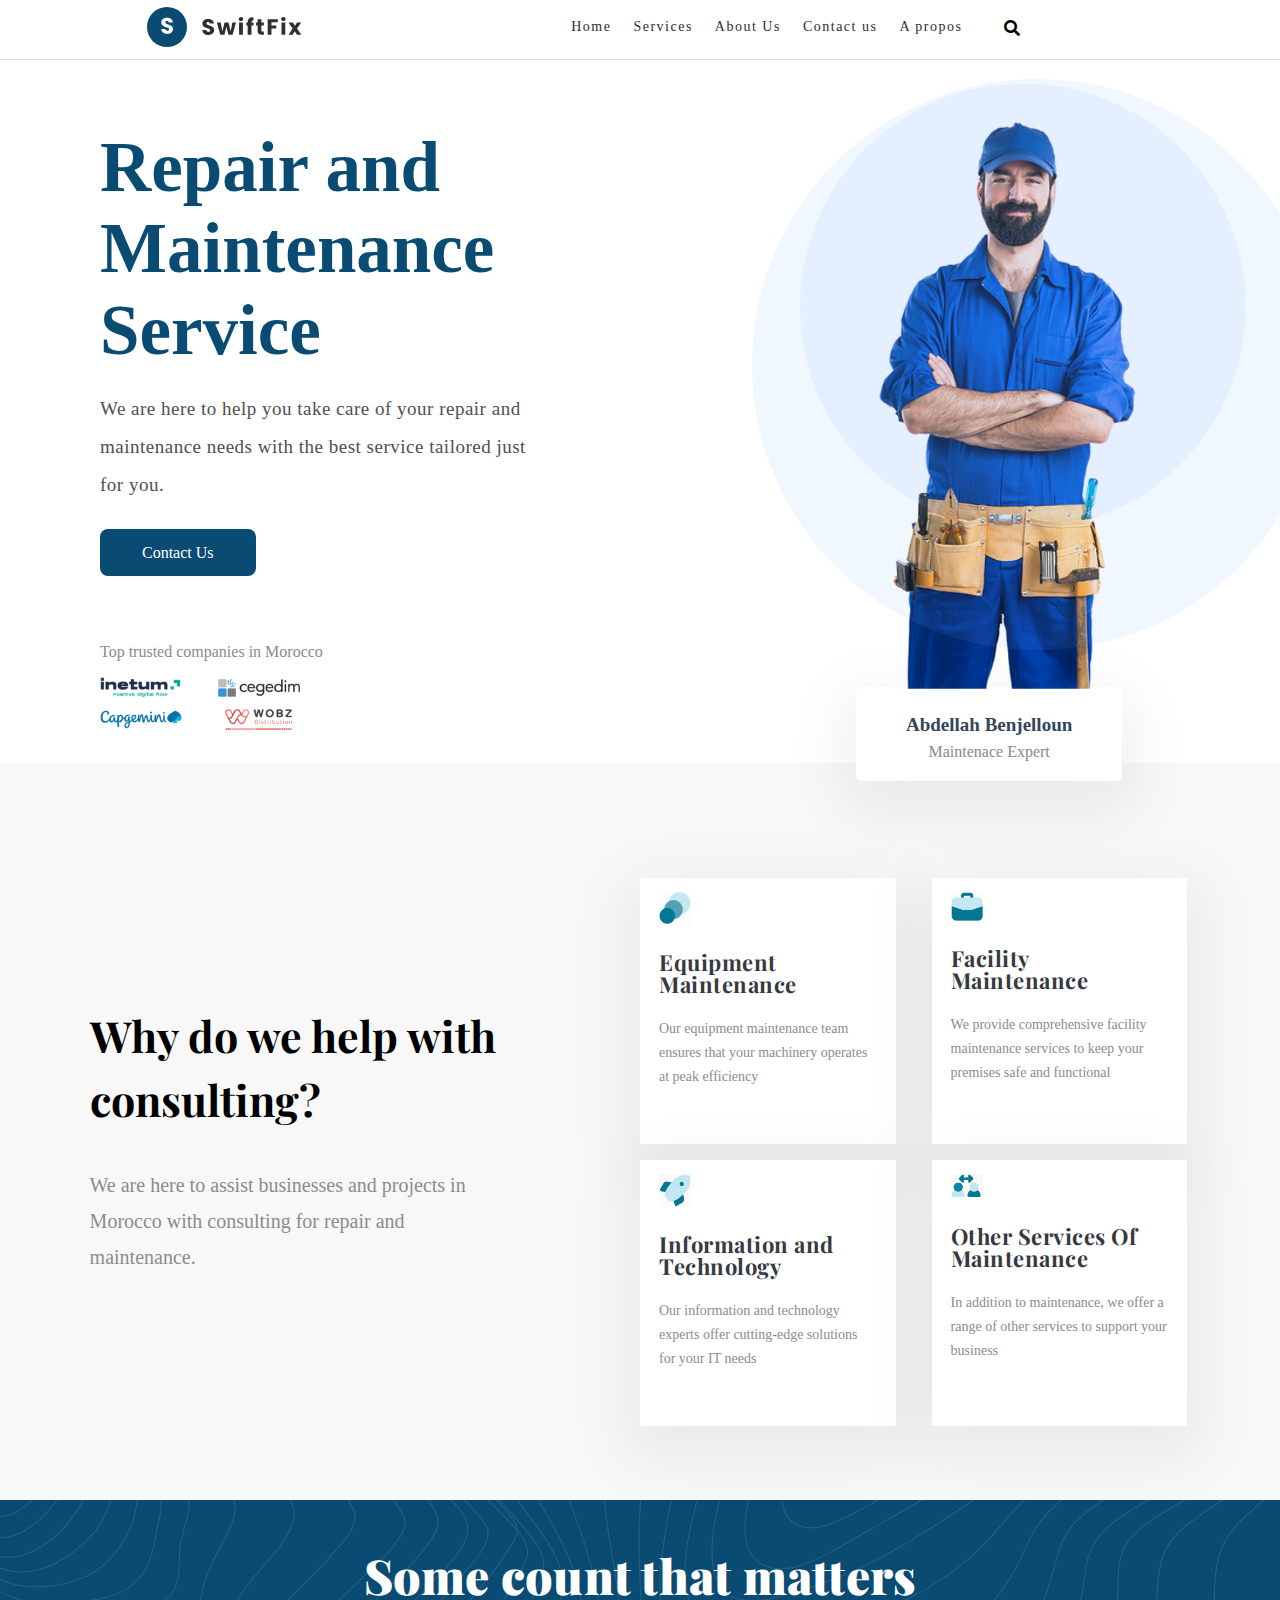
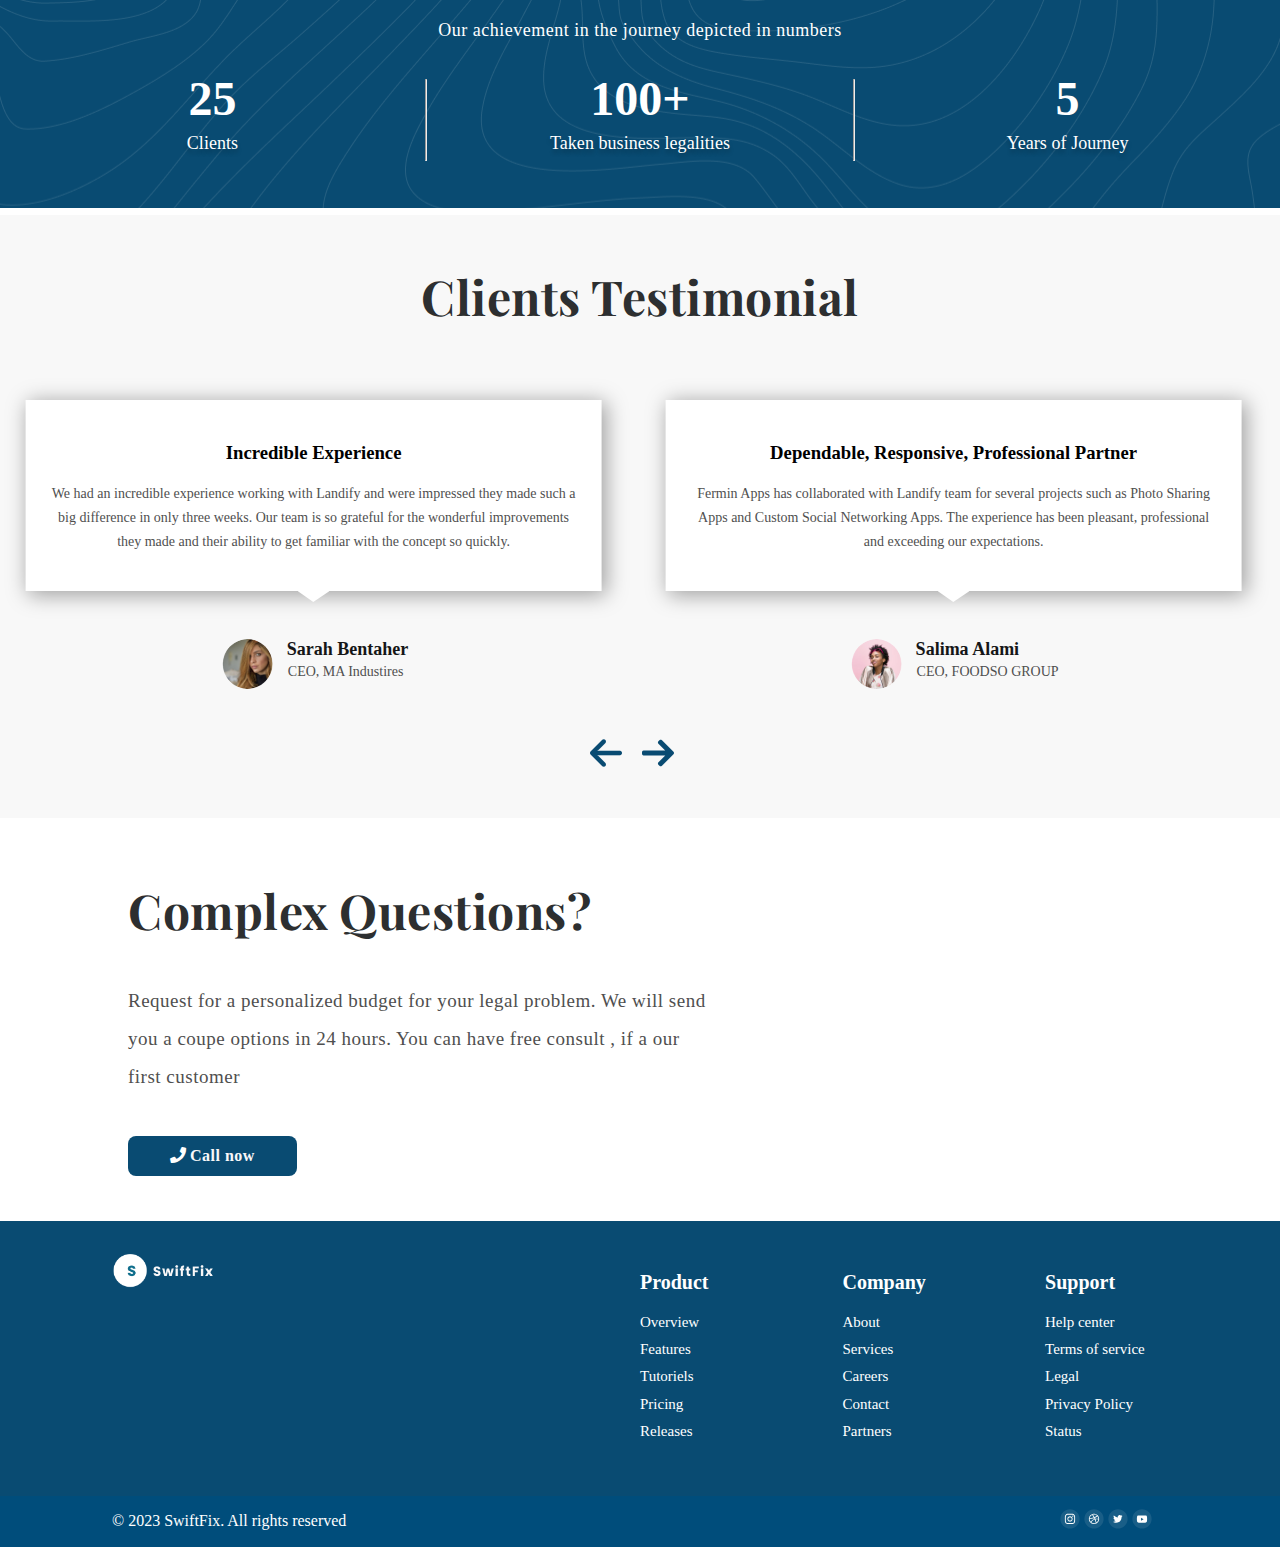
<file: index.html>
<!DOCTYPE html>
<html lang="en">
<head>
    <meta charset="UTF-8">
    <meta name="viewport" content="width=device-width, initial-scale=1.0">
    <link rel="stylesheet" href="css/style.css">
    <link rel="stylesheet" href="css/normalize.css">
    <link rel="stylesheet" href="https://cdnjs.cloudflare.com/ajax/libs/font-awesome/5.15.3/css/all.min.css">
    <title>SwiftFix</title>
</head>

<body >

    <header>
        <div>
            <img class="img_logo" src="images/logo.svg" alt="Swiftfix" >
        </div>
        <div class="button_navbar">
            <a href="#" id="click_navbar">
                <img src="images/nav.png" alt="button Nav" style="width: 2rem;">
            </a>
        </div>
        <nav>
            <ul class="nav-items">
                <li class="nav-item"><a class="link-item" href="index.html" >Home</a></li>
                <li class="nav-item" id="menu_services">
                    <a class="link-item" href="services.html" >Services</a>
                   <div id="container_sous_menu">
                    <a href="services.html" class="sous_menu">Maintance</a>
                    <a href="services.html" class="sous_menu">Equipment</a>
                    <a href="services.html" class="sous_menu">Service</a>
                   </div> 
                </li>
                <li class="nav-item"><a class="link-item" href="about.html" >About Us</a></li>
                <li class="nav-item"><a class="link-item" href="contact.html" >Contact us</a></li>
                <li class="nav-item"><a class="link-item" href="a_propos.html" >A propos</a></li>
            </ul>
            <div>
                <i class="fa fa-search" aria-hidden="true"></i>
                <input type="text" id="text_search" placeholder="Search">
            </div>
        </nav>
    </header>

    <section class="section_banner">
        <div class="col">
            <div class="contenu_banner_col">
                <h1 class="titre_banner">Repair and Maintenance Service</h1>
                <p class="p_banner">We are here to help you take care of your repair and maintenance needs with the best service tailored just for you.</p>
                <a class="btn_banner" href="#">Contact Us</a>
                <p class="text_banner">Top trusted companies in Morocco</p>
                <div>
                    <img src="images/logo1.png" class="images_banner" alt="inetum">
                    <img src="images/logo2.png" class="images_banner" alt="cegedim">
                    <img src="images/logo3.png" class="images_banner" alt="capgenini">
                    <img src="images/logo4.png" class="images_banner" alt="wobz">
                </div>
            </div>
        </div>
        <div class="col col_banner" style="text-align: right;position: relative;">
            <div class="info_banner">
                <strong class="name_banner">Abdellah Benjelloun</strong>
                <span>Maintenace Expert</span>
            </div>
            <img src="images/agent_repaire.png" class="img_banner" alt="Image Banner"> 
            <img src="images/banner.png" class="img_back_banner" alt="background Image Banner">
        </div>
    </section>

    <!-- Help -->
    <section class="section_complex_question">
        <div class="col">
            <div class="first_col">
                <h2 class="info_help">Why do we help with consulting?</h2>
                <p class="info_help_p">We are here to assist businesses and projects in Morocco with consulting for repair and maintenance.</p>
            </div>
        </div>
        <div class="col">
            <div class="col col_help">
                <img src="images/help1.png" class="icon_complex" alt="Equipment Maintenance">
                <h3 class="titre_help">Equipment Maintenance</h3>
                <p class="p_help">Our equipment maintenance team ensures that your machinery operates at peak efficiency</p>
            </div>

            <div class="col col_help">
                <img src="images/help2.png" class="icon_complex" alt="Facility Maintenance">
                <h3 class="titre_help">Facility Maintenance</h3>
                <p class="p_help">We provide comprehensive facility maintenance services to keep your premises safe and functional</p>
            </div>

            <div class="col col_help">
                <img src="images/help3.png" class="icon_complex" alt="Information and Technology">
                <h3 class="titre_help">Information and Technology</h3>
                <p class="p_help">Our information and technology experts offer cutting-edge solutions for your IT needs</p>
            </div>

            <div class="col col_help">
                <img src="images/help4.png" class="icon_complex" alt="Other Services Of Maintenance">
                <h3 class="titre_help">Other Services Of Maintenance</h3>
                <p class="p_help">In addition to maintenance, we offer a range of other services to support your business</p>
            </div>
        </div>
    </section>

    <!-- count -->
    <section class="section_count">
        <div class="countainer_count">
            <h2 class="h1_count">Some count that matters</h2>
            <p class="p_count">Our achievement in the journey depicted in numbers</p>
            <div class="row">
                <div class="col-3">
                    <h2 class="count_num">25</h2>
                    <span class="count_text">Clients</span>
                </div>
                <hr>
                <div class="col-3">
                    <h2 class="count_num">100+</h2>
                    <span class="count_text">Taken business legalities</span>
                </div>
                <hr>
                <div class="col-3">
                    <h2 class="count_num">5</h2>
                    <span class="count_text">Years of Journey</span>
                </div>
            </div>
        </div>
    </section>

    <!-- testimonial -->
    <section class="section_testimonial">
        <h2 class="titre_testimonial">Clients Testimonial</h2>
        <div class="container_testimonial" style="display: block;">
            <div class="reviews-slider">
                <div class="reviews">
                    <!-- review 1 -->
                    <div class="col-2">
                        <div class="contenu_reviews">
                            <h3>Incredible Experience</h3>
                            <p class="review_p">We had an incredible experience working with Landify and were impressed they made such a big difference in only three weeks. Our team is so grateful for the wonderful improvements they made and their ability to get familiar with the concept so quickly.</p>
                        </div>
                        <div class="review_design"></div>
                        <div class="div_review">
                            <img src="images/Photo.png" class="img_review" alt="user">
                            <div>
                                <h3 class="nom_review">Sarah Bentaher</h3>
                                <p class="p_review">CEO, MA Industires </p>
                            </div>
                        </div>
                    </div>
                    <!-- review 2 -->
                    <div class="col-2">
                        <div class="contenu_reviews">
                            <h3>Dependable, Responsive, Professional Partner</h3>
                            <p class="review_p">Fermin Apps has collaborated with Landify team for several projects such as Photo Sharing Apps and Custom Social Networking Apps. The experience has been pleasant, professional and exceeding our expectations. </p>
                        </div>
                        <div class="review_design"></div>
                        <div class="div_review">
                            <img src="images/photo2.png" class="img_review" alt="user">
                            <div>
                                <h3 class="nom_review">Salima Alami</h3>
                                <p class="p_review">CEO, FOODSO GROUP </p>
                            </div>
                        </div>
                    </div>
                    <!-- review 3 -->
                    <div class="col-2">
                        <div class="contenu_reviews">
                            <h3>Dependable, Responsive, Professional Partner</h3>
                            <p class="review_p">Fermin Apps has collaborated with Landify team for several projects such as Photo Sharing Apps and Custom Social Networking Apps. The experience has been pleasant, professional and exceeding our expectations. </p>
                        </div>
                        <div class="review_design"></div>
                        <div class="div_review">
                            <img src="images/photo2.png" class="img_review" alt="user">
                            <div>
                                <h3 class="nom_review">Salima Alami</h3>
                                <p class="p_review">CEO, FOODSO GROUP </p>
                            </div>
                        </div>
                    </div>
                    <!-- review 4 -->
                    <div class="col-2">
                        <div class="contenu_reviews">
                            <h3>Dependable, Responsive, Professional Partner</h3>
                            <p class="review_p">Fermin Apps has collaborated with Landify team for several projects such as Photo Sharing Apps and Custom Social Networking Apps. The experience has been pleasant, professional and exceeding our expectations. </p>
                        </div>
                        <div class="review_design"></div>
                        <div class="div_review">
                            <img src="images/photo2.png" class="img_review" alt="user">
                            <div>
                                <h3 class="nom_review">Salima Alami</h3>
                                <p class="p_review">CEO, FOODSO GROUP </p>
                            </div>
                        </div>
                    </div>
                    <!-- review 5 -->
                    <div class="col-2">
                        <div class="contenu_reviews">
                            <h3>Dependable, Responsive, Professional Partner</h3>
                            <p class="review_p">Fermin Apps has collaborated with Landify team for several projects such as Photo Sharing Apps and Custom Social Networking Apps. The experience has been pleasant, professional and exceeding our expectations. </p>
                        </div>
                        <div class="review_design"></div>
                        <div class="div_review">
                            <img src="images/photo2.png" class="img_review" alt="user">
                            <div>
                                <h3 class="nom_review">Salima Alami</h3>
                                <p class="p_review">CEO, FOODSO GROUP </p>
                            </div>
                        </div>
                    </div>
                    <!-- review 6 -->
                    <div class="col-2">
                        <div class="contenu_reviews">
                            <h3>Dependable, Responsive, Professional Partner</h3>
                            <p class="review_p">Fermin Apps has collaborated with Landify team for several projects such as Photo Sharing Apps and Custom Social Networking Apps. The experience has been pleasant, professional and exceeding our expectations. </p>
                        </div>
                        <div class="review_design"></div>
                        <div class="div_review">
                            <img src="images/photo2.png" class="img_review" alt="user">
                            <div>
                                <h3 class="nom_review">Salima Alami</h3>
                                <p class="p_review">CEO, FOODSO GROUP </p>
                            </div>
                        </div>
                    </div>
                </div>
            </div>
            <div class="slider-controls">
                <span id="prev"><img class="arrows_carousel" src="images/left.png" alt="arrow_prev"></span>
                <span id="next"><img class="arrows_carousel" src="images/right.png" alt="arrow_next"></span>
            </div>
        </div>
    </section>

    <!-- Complex -->
    <div class="section_complex">
        <div class="container_complex">
            <h2 class="titre_testimonial">Complex Questions?</h2>
            <p class="p_banner" >Request for a personalized budget for your legal problem. We will send you a coupe options in 24 hours. You can have free consult , if a our first customer</p>
            <div class="div_button" style="width: 100%;">
                <button class="btn_call">
                    <i class="fa fa-phone" ></i>
                    <span class="btn_text_call">Call now</span>
                </button>
            </div>
            
        </div>
    </div>

    <!-- footer -->
    <footer>
        <div class="div_footer">
            <div class="col">
                <img src="images/capture.PNG" class="logo_footer" alt="Logo">
            </div>
            <div class="col">
                <div class="col-3">
                    <h3 class="titre_footer">Product</h3>
                    <ul class="list_menu_footer">
                        <li class="nav-item"><a href="#" class="lien_footer">Overview</a></li>
                        <li class="nav-item"><a href="#" class="lien_footer">Features</a></li>
                        <li class="nav-item"><a href="#" class="lien_footer">Tutoriels</a></li>
                        <li class="nav-item"><a href="#" class="lien_footer">Pricing</a></li>
                        <li class="nav-item"><a href="#" class="lien_footer">Releases</a></li>
                    </ul>
                </div>
                <div class="col-3">
                    <h3 class="titre_footer">Company</h3>
                    <ul class="list_menu_footer">
                        <li class="nav-item"><a href="#" class="lien_footer">About</a></li>
                        <li class="nav-item"><a href="#" class="lien_footer">Services</a></li>
                        <li class="nav-item"><a href="#" class="lien_footer">Careers</a></li>
                        <li class="nav-item"><a href="#" class="lien_footer">Contact</a></li>
                        <li class="nav-item"><a href="#" class="lien_footer">Partners</a></li>
                    </ul>
                </div>
                <div class="col-3">
                    <h3 class="titre_footer">Support</h3>
                    <ul class="list_menu_footer">
                        <li class="nav-item"><a href="#" class="lien_footer">Help center</a></li>
                        <li class="nav-item"><a href="#" class="lien_footer">Terms of service</a></li>
                        <li class="nav-item"><a href="#" class="lien_footer">Legal</a></li>
                        <li class="nav-item"><a href="#" class="lien_footer">Privacy Policy</a></li>
                        <li class="nav-item"><a href="#" class="lien_footer">Status</a></li>
                    </ul>
                </div>
            </div>
        </div>
        <div class="div_bottom_footer">
            <div class="col">
                <p>© 2023 SwiftFix. All rights reserved</p>
            </div>
            <div class="col">
                <div class="list_icons_footer">
                    <img src="images/insta.svg" class="icon_footer" alt="Instagram">
                    <img src="images/global.svg" class="icon_footer" alt="Web">
                    <img src="images/twiter.svg" class="icon_footer" alt="Twitter">
                    <img src="images/youtube.svg" class="icon_footer" alt="Youtube">
                </div>
            </div>
        </div>
    </footer>
    
    <script src="js/swiftfix.js"></script>
    <script src="js/index.js"></script>
</body>
</html>
</file>
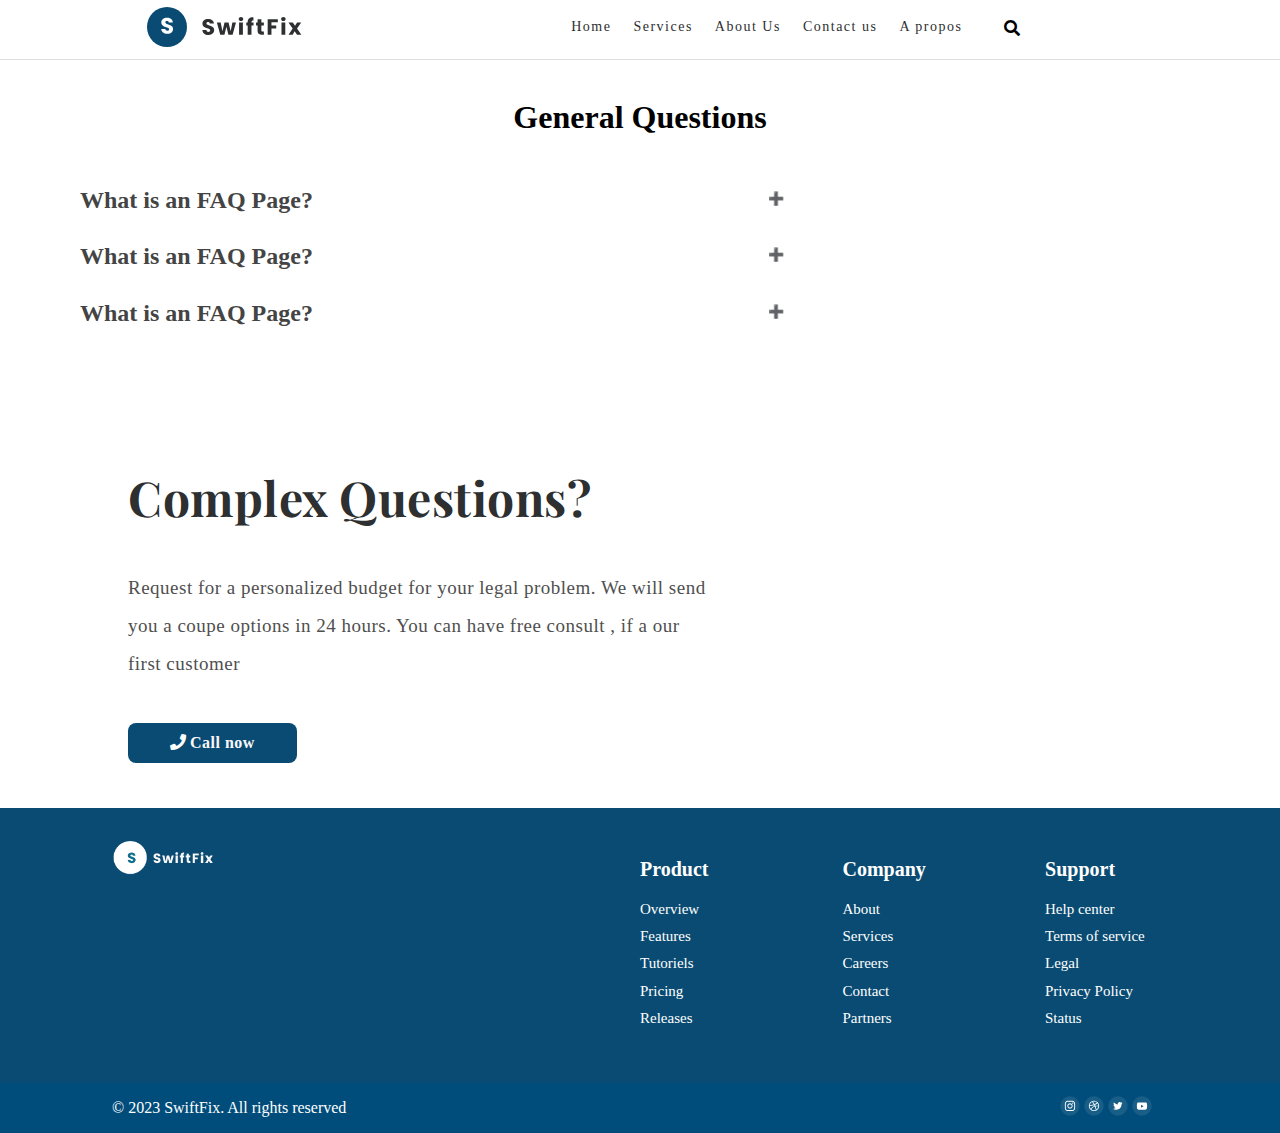
<file: a_propos.html>
<!DOCTYPE html>
<html lang="en">
<head>
    <meta charset="UTF-8">
    <meta name="viewport" content="width=device-width, initial-scale=1.0">
    <link rel="stylesheet" href="css/style.css">
    <link rel="stylesheet" href="css/normalize.css">
    <link rel="stylesheet" href="https://cdnjs.cloudflare.com/ajax/libs/font-awesome/5.15.3/css/all.min.css">
    <title>SwiftFix a propos</title>
</head>
<body>

    <header>
        <div>
            <img class="img_logo" src="images/logo.svg" alt="Swiftfix" >
        </div>
        <div class="button_navbar">
            <a href="#" id="click_navbar">
                <img src="images/nav.png" alt="button Nav" style="width: 2rem;">
            </a>
        </div>
        <nav>
            <ul class="nav-items">
                <li class="nav-item"><a class="link-item" href="index.html" >Home</a></li>
                <li class="nav-item" id="menu_services">
                    <a class="link-item" href="services.html" >Services</a>
                   <div id="container_sous_menu">
                    <a href="services.html" class="sous_menu">Maintance</a>
                    <a href="services.html" class="sous_menu">Equipment</a>
                    <a href="services.html" class="sous_menu">Service</a>
                   </div> 
                </li>
                <li class="nav-item"><a class="link-item" href="about.html" >About Us</a></li>
                <li class="nav-item"><a class="link-item" href="contact.html" >Contact us</a></li>
                <li class="nav-item"><a class="link-item" href="a_propos.html" >A propos</a></li>
            </ul>
            <div>
                <i class="fa fa-search" aria-hidden="true"></i>
                <input type="text" id="text_search" placeholder="Search">
            </div>
        </nav>
    </header>

    <section class="section_faq">
        <h1>General Questions</h1>
        <section class="faq-container">
            <div class="faq-one">
                <!-- faq question -->
                <h2 class="faq-page">What is an FAQ Page?</h2>
                <!-- faq answer -->
                <div class="faq-body">
                    <p>Lorem ipsum dolor, sit amet consectetur adipisicing elit. Velit saepe sequi, illum facere
                        necessitatibus cum aliquam id illo omnis maxime, totam soluta voluptate amet ut sit ipsum
                        aperiam.Perspiciatis, porro!
                    </p>
                </div>
            </div>
        </section>
        <section class="faq-container">
            <div class="faq-one">
                <!-- faq question -->
                <h2 class="faq-page">What is an FAQ Page?</h2>
                <!-- faq answer -->
                <div class="faq-body">
                    <p>Lorem ipsum dolor, sit amet consectetur adipisicing elit. Velit saepe sequi, illum facere
                        necessitatibus cum aliquam id illo omnis maxime, totam soluta voluptate amet ut sit ipsum
                        aperiam.Perspiciatis, porro!
                    </p>
                </div>
            </div>
        </section>
        <section class="faq-container">
            <div class="faq-one">
                <!-- faq question -->
                <h2 class="faq-page">What is an FAQ Page?</h2>
                <!-- faq answer -->
                <div class="faq-body">
                    <p>Lorem ipsum dolor, sit amet consectetur adipisicing elit. Velit saepe sequi, illum facere
                        necessitatibus cum aliquam id illo omnis maxime, totam soluta voluptate amet ut sit ipsum
                        aperiam.Perspiciatis, porro!
                    </p>
                </div>
            </div>
        </section>
    </section>

    <!-- Complex -->
    <div class="section_complex">
        <div class="container_complex">
            <h2 class="titre_testimonial">Complex Questions?</h2>
            <p class="p_banner" >Request for a personalized budget for your legal problem. We will send you a coupe options in 24 hours. You can have free consult , if a our first customer</p>
            <div class="div_button" style="width: 100%;">
                <button class="btn_call">
                    <i class="fa fa-phone" ></i>
                    <span class="btn_text_call">Call now</span>
                </button>
            </div>
            
        </div>
    </div>

    <footer>
        <div class="div_footer">
            <div class="col">
                <img src="images/capture.PNG" class="logo_footer" alt="Logo">
            </div>
            <div class="col">
                <div class="col-3">
                    <h3 class="titre_footer">Product</h3>
                    <ul class="list_menu_footer">
                        <li class="nav-item"><a href="#" class="lien_footer">Overview</a></li>
                        <li class="nav-item"><a href="#" class="lien_footer">Features</a></li>
                        <li class="nav-item"><a href="#" class="lien_footer">Tutoriels</a></li>
                        <li class="nav-item"><a href="#" class="lien_footer">Pricing</a></li>
                        <li class="nav-item"><a href="#" class="lien_footer">Releases</a></li>
                    </ul>
                </div>
                <div class="col-3">
                    <h3 class="titre_footer">Company</h3>
                    <ul class="list_menu_footer">
                        <li class="nav-item"><a href="#" class="lien_footer">About</a></li>
                        <li class="nav-item"><a href="#" class="lien_footer">Services</a></li>
                        <li class="nav-item"><a href="#" class="lien_footer">Careers</a></li>
                        <li class="nav-item"><a href="#" class="lien_footer">Contact</a></li>
                        <li class="nav-item"><a href="#" class="lien_footer">Partners</a></li>
                    </ul>
                </div>
                <div class="col-3">
                    <h3 class="titre_footer">Support</h3>
                    <ul class="list_menu_footer">
                        <li class="nav-item"><a href="#" class="lien_footer">Help center</a></li>
                        <li class="nav-item"><a href="#" class="lien_footer">Terms of service</a></li>
                        <li class="nav-item"><a href="#" class="lien_footer">Legal</a></li>
                        <li class="nav-item"><a href="#" class="lien_footer">Privacy Policy</a></li>
                        <li class="nav-item"><a href="#" class="lien_footer">Status</a></li>
                    </ul>
                </div>
            </div>
        </div>
        <div class="div_bottom_footer">
            <div class="col">
                <p>© 2023 SwiftFix. All rights reserved</p>
            </div>
            <div class="col">
                <div class="list_icons_footer">
                    <img src="images/insta.svg" class="icon_footer" alt="Instagram">
                    <img src="images/global.svg" class="icon_footer" alt="Web">
                    <img src="images/twiter.svg" class="icon_footer" alt="Twitter">
                    <img src="images/youtube.svg" class="icon_footer" alt="Youtube">
                </div>
            </div>
        </div>
    </footer>

    <script src="js/swiftfix.js"></script>
    <script src="js/propos.js"></script>
</body>
</html>
</file>
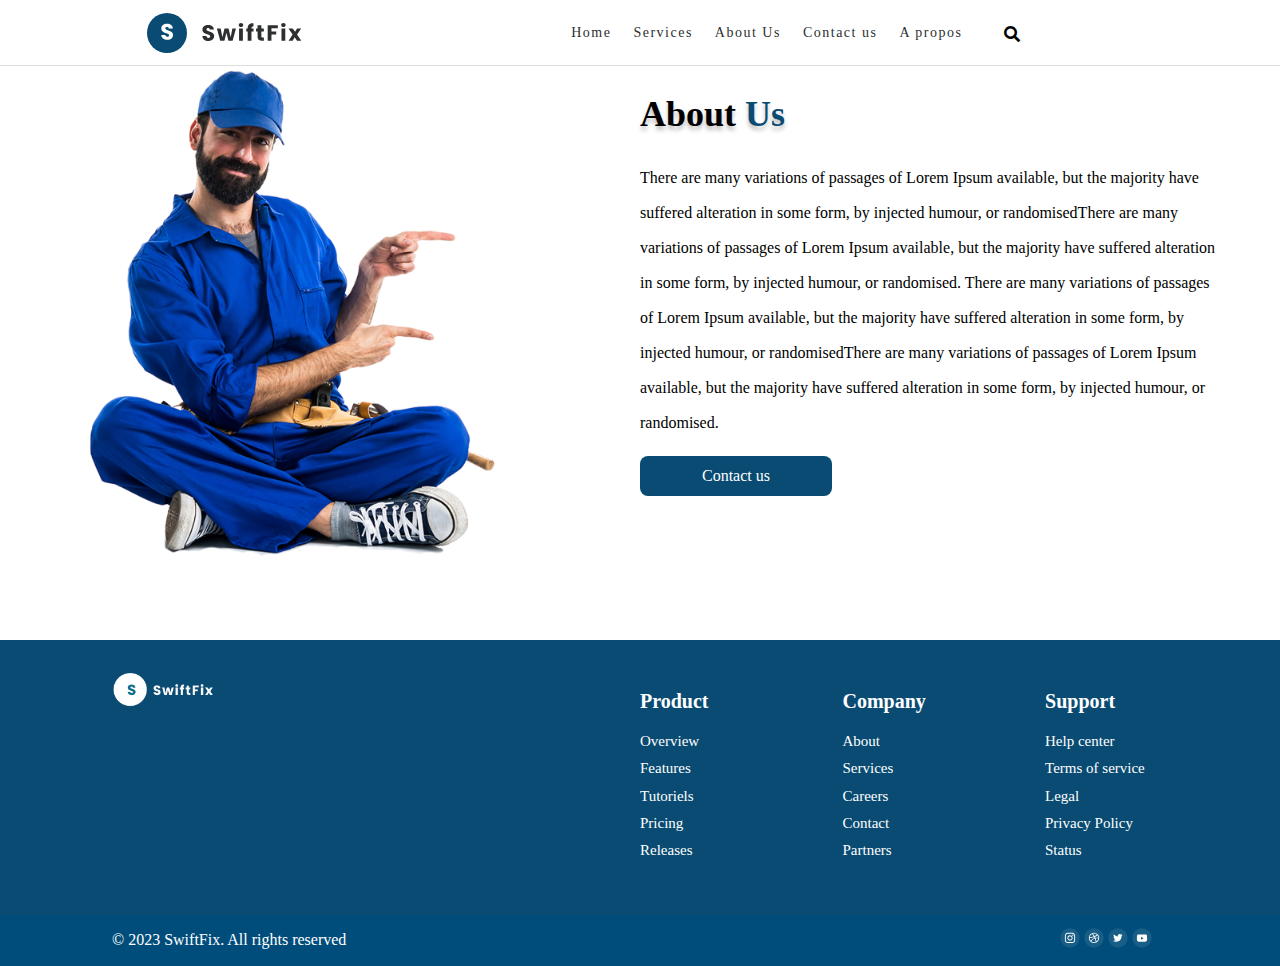
<file: about.html>
<!DOCTYPE html>
<html lang="en">
<head>
    <meta charset="UTF-8">
    <meta name="viewport" content="width=device-width, initial-scale=1.0">
    <link rel="stylesheet" href="css/style.css">
    <link rel="stylesheet" href="css/normalize.css">
    <link rel="stylesheet" href="https://cdnjs.cloudflare.com/ajax/libs/font-awesome/5.15.3/css/all.min.css">
    <title>SwiftFix About</title>
</head>
<body>
    <header>
        <div>
            <img class="img_logo" src="images/logo.svg" alt="Swiftfix" >
        </div>
        <div class="button_navbar">
            <a href="#" id="click_navbar">
                <img src="images/nav.png" alt="button Nav" style="width: 2rem;">
            </a>
        </div>
        <nav>
            <ul class="nav-items">
                <li class="nav-item"><a class="link-item" href="index.html" >Home</a></li>
                <li class="nav-item" id="menu_services">
                    <a class="link-item" href="services.html" >Services</a>
                   <div id="container_sous_menu">
                    <a href="services.html" class="sous_menu">Maintance</a>
                    <a href="services.html" class="sous_menu">Equipment</a>
                    <a href="services.html" class="sous_menu">Service</a>
                   </div> 
                </li>
                <li class="nav-item"><a class="link-item" href="about.html" >About Us</a></li>
                <li class="nav-item"><a class="link-item" href="contact.html" >Contact us</a></li>
                <li class="nav-item"><a class="link-item" href="a_propos.html" >A propos</a></li>
            </ul>
            <div>
                <i class="fa fa-search" onclick="search_input()" aria-hidden="true"></i>
                <input type="text" id="text_search" placeholder="Search">
            </div>
        </nav>
    </header>

    <section class="section_aboutus">
        <div class="col">
            <img src="images/man.png" class="img_aboutus" alt="About us">
        </div>
        <div class="col">
            <h1 class="titre_aboutus">About <span>Us</span></h1>
            <p class="p_aboutus">There are many variations of passages of Lorem Ipsum available, but the majority have suffered alteration in some form, by injected humour, or randomisedThere are many variations of passages of Lorem Ipsum available, but the majority have suffered alteration in some form, by injected humour, or randomised. There are many variations of passages of Lorem Ipsum available, but the majority have suffered alteration in some form, by injected humour, or randomisedThere are many variations of passages of Lorem Ipsum available, but the majority have suffered alteration in some form, by injected humour, or randomised.</p>
            <button class="btn_about">Contact us</button>
        </div>
    </section>

    <footer>
        <div class="div_footer">
            <div class="col">
                <img src="images/capture.PNG" class="logo_footer" alt="Logo">
            </div>
            <div class="col">
                <div class="col-3">
                    <h3 class="titre_footer">Product</h3>
                    <ul class="list_menu_footer">
                        <li class="nav-item"><a href="#" class="lien_footer">Overview</a></li>
                        <li class="nav-item"><a href="#" class="lien_footer">Features</a></li>
                        <li class="nav-item"><a href="#" class="lien_footer">Tutoriels</a></li>
                        <li class="nav-item"><a href="#" class="lien_footer">Pricing</a></li>
                        <li class="nav-item"><a href="#" class="lien_footer">Releases</a></li>
                    </ul>
                </div>
                <div class="col-3">
                    <h3 class="titre_footer">Company</h3>
                    <ul class="list_menu_footer">
                        <li class="nav-item"><a href="#" class="lien_footer">About</a></li>
                        <li class="nav-item"><a href="#" class="lien_footer">Services</a></li>
                        <li class="nav-item"><a href="#" class="lien_footer">Careers</a></li>
                        <li class="nav-item"><a href="#" class="lien_footer">Contact</a></li>
                        <li class="nav-item"><a href="#" class="lien_footer">Partners</a></li>
                    </ul>
                </div>
                <div class="col-3">
                    <h3 class="titre_footer">Support</h3>
                    <ul class="list_menu_footer">
                        <li class="nav-item"><a href="#" class="lien_footer">Help center</a></li>
                        <li class="nav-item"><a href="#" class="lien_footer">Terms of service</a></li>
                        <li class="nav-item"><a href="#" class="lien_footer">Legal</a></li>
                        <li class="nav-item"><a href="#" class="lien_footer">Privacy Policy</a></li>
                        <li class="nav-item"><a href="#" class="lien_footer">Status</a></li>
                    </ul>
                </div>
            </div>
        </div>
        <div class="div_bottom_footer">
            <div class="col">
                <p>© 2023 SwiftFix. All rights reserved</p>
            </div>
            <div class="col">
                <div class="list_icons_footer">
                    <img src="images/insta.svg" class="icon_footer" alt="Instagram">
                    <img src="images/global.svg" class="icon_footer" alt="Web">
                    <img src="images/twiter.svg" class="icon_footer" alt="Twitter">
                    <img src="images/youtube.svg" class="icon_footer" alt="Youtube">
                </div>
            </div>
        </div>
    </footer>

    <script src="js/swiftfix.js"></script>
</body>
</html>
</file>
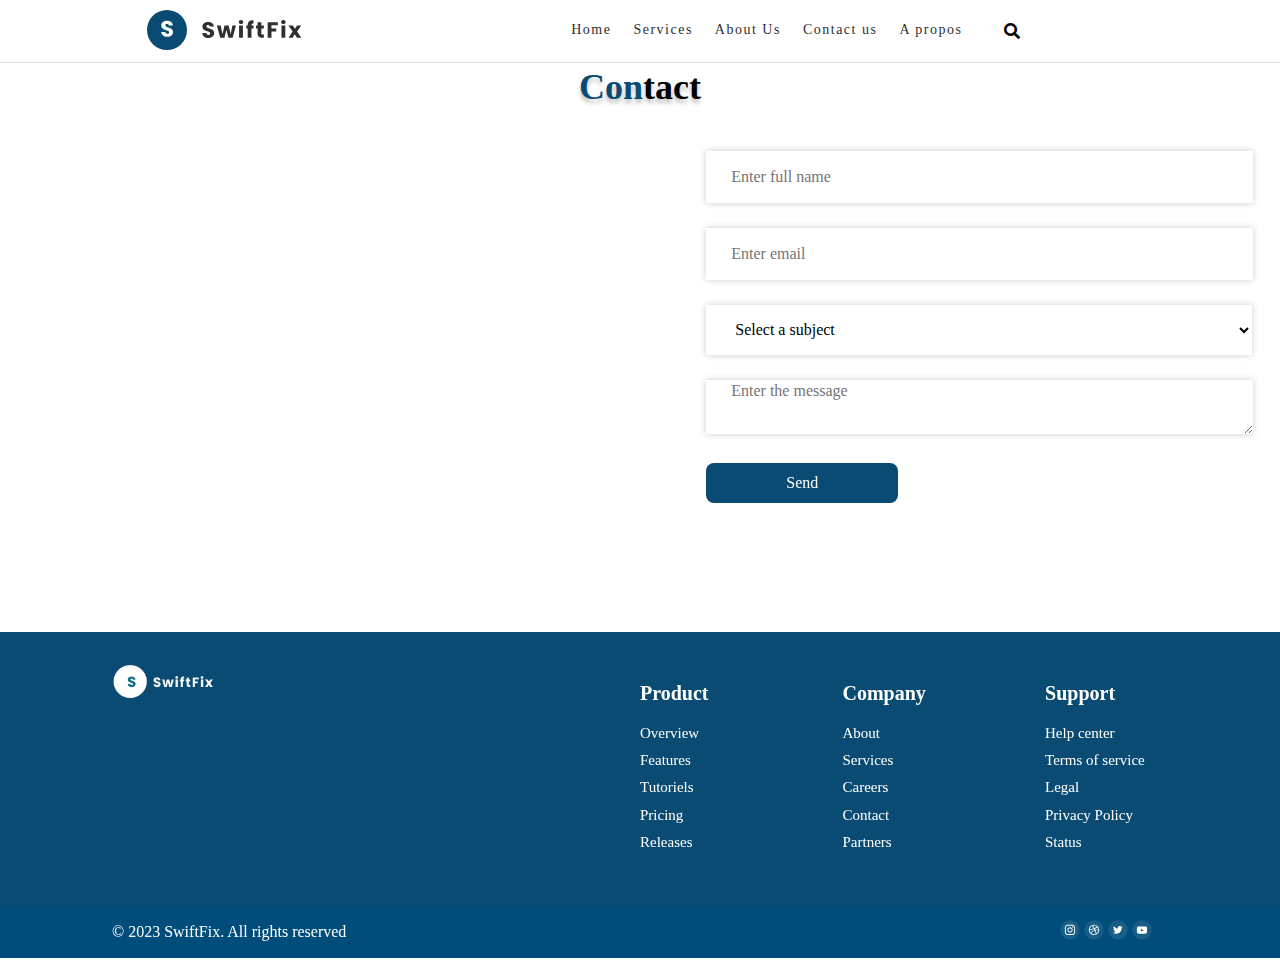
<file: contact.html>
<!DOCTYPE html>
<html lang="en">
<head>
    <meta charset="UTF-8">
    <meta name="viewport" content="width=device-width, initial-scale=1.0">
    <link rel="stylesheet" href="css/style.css">
    <link rel="stylesheet" href="css/normalize.css">
    <link rel="stylesheet" href="https://cdnjs.cloudflare.com/ajax/libs/font-awesome/5.15.3/css/all.min.css">
    <link href="https://fonts.googleapis.com/css2?family=Work+Sans&display=swap" rel="stylesheet">
    <title>SwiftFix About</title>
</head>
<body style="margin: 7px 0;">
    
    <header>
        <div>
            <img class="img_logo" src="images/logo.svg" alt="Swiftfix" >
        </div>
        <div class="button_navbar">
            <a href="#" id="click_navbar">
                <img src="images/nav.png" alt="button Nav" style="width: 2rem;">
            </a>
        </div>
        <nav>
            <ul class="nav-items">
                <li class="nav-item"><a class="link-item" href="index.html" >Home</a></li>
                <li class="nav-item" id="menu_services">
                    <a class="link-item" href="services.html" >Services</a>
                   <div id="container_sous_menu">
                    <a href="services.html" class="sous_menu">Maintance</a>
                    <a href="services.html" class="sous_menu">Equipment</a>
                    <a href="services.html" class="sous_menu">Service</a>
                    <a href="a_propos.html" class="sous_menu">A propos</a>
                   </div> 
                </li>
                <li class="nav-item"><a class="link-item" href="about.html" >About Us</a></li>
                <li class="nav-item"><a class="link-item" href="contact.html" >Contact us</a></li>
                <li class="nav-item"><a class="link-item" href="a_propos.html" >A propos</a></li>
            </ul>
            <div>
                <i class="fa fa-search" onclick="search_input()" aria-hidden="true"></i>
                <input type="text" id="text_search" placeholder="Search">
            </div>
        </nav>
    </header>

    <section class="section_contact">
        <h1><span>Con</span>tact</h1>
        <div class="container_contact">
            <div class="col">
                <iframe src="https://www.google.com/maps/embed?pb=!1m14!1m8!1m3!1d13497.578261617813!2d-8.5216487!3d32.2474646!3m2!1i1024!2i768!4f13.1!3m3!1m2!1s0xdaefdd4fcbbdbc1%3A0x846cbd9f328a7bdb!2sYouCode!5e0!3m2!1sar!2sma!4v1697135968041!5m2!1sar!2sma" width="600" height="450" style="border:0;" allowfullscreen="" loading="lazy" referrerpolicy="no-referrer-when-downgrade"></iframe>
            </div>
            <div class="col-3">
                        <form id="form_contact" name="form_contact" class="form_contact">
                            <div>
                                <span class="msg_error" id="error_full_name"></span>
                                <input type="text" class="input_contact" name="full_name" placeholder="Enter full name"> 
                                <span class="msg_error" id="error_email"></span>
                                <input type="text" class="input_contact" name="email" placeholder="Enter email"> 
                                <span class="msg_error" id="error_subject"></span>
                                <select class="select_contact" name="subject">
                                    <option value="Select a subject" selected>Select a subject</option>
                                    <option value="About Services">About Services</option>
                                    <option value="Probleme technique">Probleme technique</option>
                                    <option value="Other">Other</option>
                                </select> 
                                <span class="msg_error" id="error_message"></span>
                                <textarea class="select_contact" name="message" cols="30" rows="10" placeholder="Enter the message"></textarea> 
                                <button type="submit" class="btn_about">Send</button>
                            </div>
                        </form>
            </div>
            
        </div>
        
        
    </section>

    <footer>
        <div class="div_footer">
            <div class="col">
                <img src="images/capture.PNG" class="logo_footer" alt="Logo">
            </div>
            <div class="col">
                <div class="col-3">
                    <h3 class="titre_footer">Product</h3>
                    <ul class="list_menu_footer">
                        <li class="nav-item"><a href="#" class="lien_footer">Overview</a></li>
                        <li class="nav-item"><a href="#" class="lien_footer">Features</a></li>
                        <li class="nav-item"><a href="#" class="lien_footer">Tutoriels</a></li>
                        <li class="nav-item"><a href="#" class="lien_footer">Pricing</a></li>
                        <li class="nav-item"><a href="#" class="lien_footer">Releases</a></li>
                    </ul>
                </div>
                <div class="col-3">
                    <h3 class="titre_footer">Company</h3>
                    <ul class="list_menu_footer">
                        <li class="nav-item"><a href="#" class="lien_footer">About</a></li>
                        <li class="nav-item"><a href="#" class="lien_footer">Services</a></li>
                        <li class="nav-item"><a href="#" class="lien_footer">Careers</a></li>
                        <li class="nav-item"><a href="#" class="lien_footer">Contact</a></li>
                        <li class="nav-item"><a href="#" class="lien_footer">Partners</a></li>
                    </ul>
                </div>
                <div class="col-3">
                    <h3 class="titre_footer">Support</h3>
                    <ul class="list_menu_footer">
                        <li class="nav-item"><a href="#" class="lien_footer">Help center</a></li>
                        <li class="nav-item"><a href="#" class="lien_footer">Terms of service</a></li>
                        <li class="nav-item"><a href="#" class="lien_footer">Legal</a></li>
                        <li class="nav-item"><a href="#" class="lien_footer">Privacy Policy</a></li>
                        <li class="nav-item"><a href="#" class="lien_footer">Status</a></li>
                    </ul>
                </div>
            </div>
        </div>
        <div class="div_bottom_footer">
            <div class="col">
                <p>© 2023 SwiftFix. All rights reserved</p>
            </div>
            <div class="col">
                <div class="list_icons_footer">
                    <img src="images/insta.svg" class="icon_footer" alt="Instagram">
                    <img src="images/global.svg" class="icon_footer" alt="Web">
                    <img src="images/twiter.svg" class="icon_footer" alt="Twitter">
                    <img src="images/youtube.svg" class="icon_footer" alt="Youtube">
                </div>
            </div>
        </div>
    </footer>
    
    <script src="js/swiftfix.js"></script>
    <script src="js/contact.js"></script>
</body>
</html>
</file>
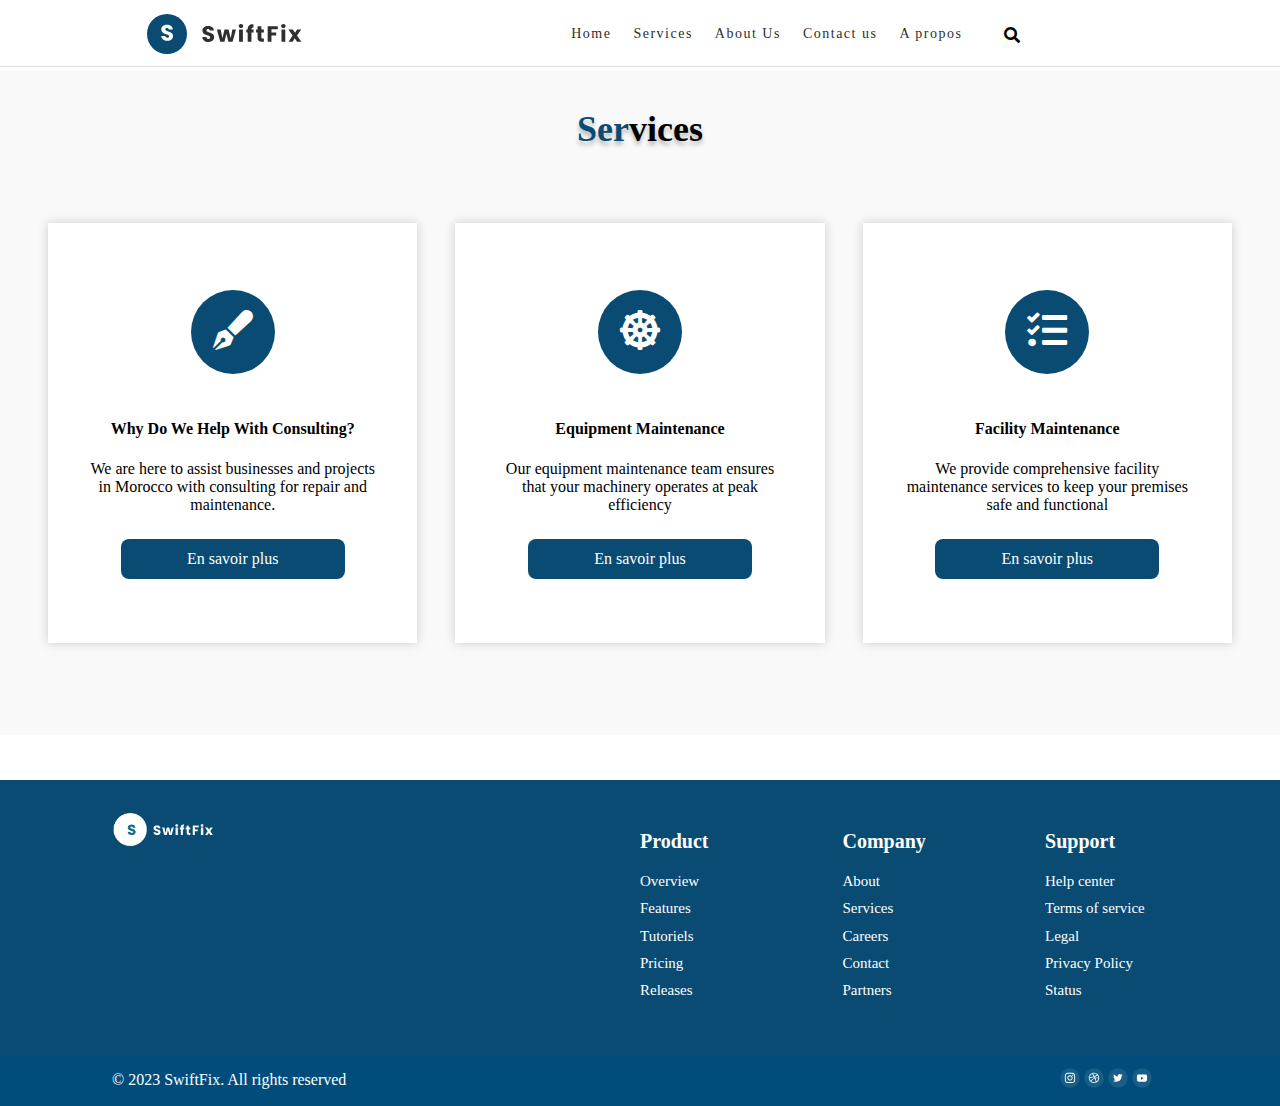
<file: services.html>
<!DOCTYPE html>
<html lang="en">
<head>
    <meta charset="UTF-8">
    <meta name="viewport" content="width=device-width, initial-scale=1.0">
    <link rel="stylesheet" href="css/style.css">
    <link rel="stylesheet" href="css/normalize.css">
    <link rel="stylesheet" href="https://cdnjs.cloudflare.com/ajax/libs/font-awesome/5.15.3/css/all.min.css">
    <title>SwiftFix Services</title>
</head>

<body>

    <header>
        <div>
            <img class="img_logo" src="images/logo.svg" alt="Swiftfix" >
        </div>
        <div class="button_navbar">
            <a href="#" id="click_navbar">
                <img src="images/nav.png" alt="button Nav" style="width: 2rem;">
            </a>
        </div>
        <nav>
            <ul class="nav-items">
                <li class="nav-item"><a class="link-item" href="index.html" >Home</a></li>
                <li class="nav-item" id="menu_services">
                    <a class="link-item" href="services.html" >Services</a>
                   <div id="container_sous_menu">
                    <a href="services.html" class="sous_menu">Maintance</a>
                    <a href="services.html" class="sous_menu">Equipment</a>
                    <a href="services.html" class="sous_menu">Service</a>
                    
                   </div> 
                </li>
                <li class="nav-item"><a class="link-item" href="about.html" >About Us</a></li>
                <li class="nav-item"><a class="link-item" href="contact.html" >Contact us</a></li>
                <li class="nav-item"><a class="link-item" href="a_propos.html" >A propos</a></li>
            </ul>
            <div>
                <i class="fa fa-search" onclick="search_input()" aria-hidden="true"></i>
                <input type="text" id="text_search" placeholder="Search">
            </div>
        </nav>
    </header>

    <div id="myModal" class="modal">
        <div class="modal-content">
            <div class="modal-header">
                <span class="close">&times;</span>
                <h2>Detail Service</h2>
            </div>
            <div class="modal-body">
                <p>Service <span id="titre_service"></span></p>
                <p id="detail_service"></p>
            </div>
        </div>
    </div>

    <section class="section_services we-offer-area text-center">
        <h1 class="titre_aboutus"><span>Ser</span>vices</h1>
        <div class="container">
                <div class="row_services our-offer-items less-carousel">
                    
                    <div class="col-services equal-height">
                        <div class="item">
                            <i class="fas fa-pen-fancy"></i>
                            <h4>Why do we help with consulting?</h4>
                            <p>
                                We are here to assist businesses and projects in Morocco with consulting for repair and maintenance.
                            </p>
                            <button class="myBtn btn_about btn_services" >En savoir plus</button>
                            </div>
                    </div>

                    <div class="col-services equal-height">
                        <div class="item">
                            <i class="fas fa-dharmachakra"></i>
                            <h4>Equipment Maintenance</h4>
                            <p>
                                Our equipment maintenance team ensures that your machinery operates at peak efficiency
                            </p>
                            <button class="myBtn btn_about btn_services" >En savoir plus</button>
                        </div>
                    </div>

                    <div class="col-services equal-height">
                        <div class="item">
                            <i class="fas fa-tasks"></i>
                            <h4>Facility Maintenance</h4>
                            <p>
                                We provide comprehensive facility maintenance services to keep your premises safe and functional
                            </p>
                            <button class="myBtn btn_about btn_services" >En savoir plus</button>
                            
                        </div>
                    </div>
                </div>
        </div>
    </section>
            
    <footer>
        <div class="div_footer">
            <div class="col">
                <img src="images/capture.PNG" class="logo_footer" alt="Logo">
            </div>
            <div class="col">
                <div class="col-3">
                    <h3 class="titre_footer">Product</h3>
                    <ul class="list_menu_footer">
                        <li class="nav-item"><a href="#" class="lien_footer">Overview</a></li>
                        <li class="nav-item"><a href="#" class="lien_footer">Features</a></li>
                        <li class="nav-item"><a href="#" class="lien_footer">Tutoriels</a></li>
                        <li class="nav-item"><a href="#" class="lien_footer">Pricing</a></li>
                        <li class="nav-item"><a href="#" class="lien_footer">Releases</a></li>
                    </ul>
                </div>
                <div class="col-3">
                    <h3 class="titre_footer">Company</h3>
                    <ul class="list_menu_footer">
                        <li class="nav-item"><a href="#" class="lien_footer">About</a></li>
                        <li class="nav-item"><a href="#" class="lien_footer">Services</a></li>
                        <li class="nav-item"><a href="#" class="lien_footer">Careers</a></li>
                        <li class="nav-item"><a href="#" class="lien_footer">Contact</a></li>
                        <li class="nav-item"><a href="#" class="lien_footer">Partners</a></li>
                    </ul>
                </div>
                <div class="col-3">
                    <h3 class="titre_footer">Support</h3>
                    <ul class="list_menu_footer">
                        <li class="nav-item"><a href="#" class="lien_footer">Help center</a></li>
                        <li class="nav-item"><a href="#" class="lien_footer">Terms of service</a></li>
                        <li class="nav-item"><a href="#" class="lien_footer">Legal</a></li>
                        <li class="nav-item"><a href="#" class="lien_footer">Privacy Policy</a></li>
                        <li class="nav-item"><a href="#" class="lien_footer">Status</a></li>
                    </ul>
                </div>
            </div>
        </div>
        <div class="div_bottom_footer">
            <div class="col">
                <p>© 2023 SwiftFix. All rights reserved</p>
            </div>
            <div class="col">
                <div class="list_icons_footer">
                    <img src="images/insta.svg" class="icon_footer" alt="Instagram">
                    <img src="images/global.svg" class="icon_footer" alt="Web">
                    <img src="images/twiter.svg" class="icon_footer" alt="Twitter">
                    <img src="images/youtube.svg" class="icon_footer" alt="Youtube">
                </div>
            </div>
        </div>
    </footer>

    <script src="js/swiftfix.js"></script>
    <script src="js/services.js"></script>
</body>
</html>
</file>
<file: css/style.css>
@import url('https://fonts.googleapis.com/css2?family=Playfair+Display&display=swap');

body{
    overflow-x: hidden;
}
/* header */
.img_logo {
    width: 10rem;
}

header {
    display: flex;
    align-items: center;
    justify-content: center;
    background-color: white;
    position: fixed;
    margin-top: -65px;
    z-index: 999;
    width: 100%;
    flex-direction: row;
    border-bottom: 1px solid #00000021;
}
.button_navbar{
    display: none;
}

nav {
    display: flex ;
    flex-basis: auto;
    flex-direction: row;
    flex-wrap: nowrap;
    align-content: flex-start;
    justify-content: flex-end;
    align-items: center;
}
.sous_menu{
    text-decoration: none;
    font-weight: 700;
    color: black;
    display: block;
    margin: 1rem 0rem;
}
#container_sous_menu{
    background-color: #ffffff;
                   border: 1px solid #0000002e;
                   box-shadow: 2px 6px 20px 0px #00000036;
                   width: 78px;
                   padding: 1rem 2rem;
                   position: absolute;
                   top: 26px;
                   left: -2.5rem;
                   display: none;
}
#menu_services{
    height: 28px;
    position: relative;
}
/* #menu_services:hover #container_sous_menu{
display: block;
} */
.faq-heading{
    border-bottom: #777;
    padding: 20px 60px;
}
.faq-container{
    display: flex;
    justify-content: center;
    flex-direction: column;
}
.hr-line{
    width: 60%;
    margin: auto;
}
.faq-page {
    color: #444;
    cursor: pointer;
    padding: 9px 15px 0px 80px;
    margin-bottom: 0px;
    width: 55%;
    border: none;
    outline: none;
    transition: 0.4s;
}
.faq-body {
    width: 50%;
    padding: 0px 83px;
    background-color: white;
    display: none;
    overflow: hidden;
    
}
.faq-page:after {
    content: '\02795';
    font-size: 13px;
    color: #777;
    float: right;
    margin-left: 5px;
    margin-top: 5px;
}
.section_faq h1{
    text-align: center;
}
.active:after {
    content: "\2796";
}

.section_faq{
    margin: 4rem 0rem;
    padding: 14px 0px;
}
.searsh {
    width: 18px;
}
.link-item {
    padding-right: 22px;
    text-decoration: auto;
    color: #2D2F30;
    font-family: Poppins;
    font-size: 14px;
    font-style: normal;
    font-weight: 400;
    line-height: 23px;
    letter-spacing: 1.5px;
}
#text_search{
    display: none;
    padding: 0.375rem 0.75rem;
    font-size: 1rem;
    margin-left: -37px;
    font-weight: 400;
    line-height: 1.5;
    color: #212529;
    border: 1px solid #0000003b;
    border-radius: 15px;
}

/* Banner */
.col {
    flex: 0 0 50%;
    max-width: 50%;
}

.col-3 {
    flex: 0 0 33.2%;
    max-width: 33.2%;
}

.section_banner {
    height: 700px;
    background-size: 100% 100%;
    margin-bottom: -16px;
    margin-top: 64px;
    display: flex;
    -ms-flex-wrap: wrap;
    flex-wrap: wrap;
    padding-top: 15px;
}

.titre_banner {
    color: #094B72;
    font-size: 71px;
    margin-bottom: 0px;
}

.p_banner {
    font-family: Plus Jakarta Sans;
    font-size: 19px;
    font-weight: 500;
    line-height: 38px;
    letter-spacing: 0.5px;
    text-align: left;
    color: #4F4F4F;
    width: 81%;
    margin-bottom: 40px;
}

.btn_banner {
    padding: 15px 42px;
    top: 630px;
    left: 165px;
    border-radius: 8px;
    background-color: #094B72;
    color: white;
    text-decoration: auto;
    border: none;
    font-family: Plus Jakarta Sans;
}

.text_banner{
    top: 825px;
    left: 166px;
    color: #8B8C8C;margin-top: 5em;
}

.img_back_banner {
    width: 33rem;
    position: absolute;
    top: 0;
    right: 0px;
}

.img_banner {
    width: 23rem;
    position: absolute;
    top: 43px;
    right: 76px;
}

.info_banner {
    position: absolute;
    bottom: -2px;
    left: 216px;
    background-color: white;
    padding: 20px 50px;
    border-radius: 6px;
    text-align: center;
    box-shadow: 0px 18px 58px 16px rgba(0, 0, 0, 0.06);
}

.name_banner {
    color: #33475B;
    font-size: 19px;
    font-weight: 700;
    line-height: 36px;
    letter-spacing: 0em;
    text-align: center;
    display: block;
}

.images_banner {
    margin-right: 2em;
    width: 82px;
    vertical-align: middle;
    margin-bottom: 3px;
}

/* Help */

.col_help {
    background-color: white;
    padding: 14px 19px;
    width: 34%;
    box-shadow: 0px 18px 58px 16px rgba(0, 0, 0, 0.06);
    display: inline-block;
    margin-right: 2em;
    margin-bottom: 1em;
    height: 238px;
    vertical-align: top;
}

.titre_help {
    font-family: Playfair Display;
    font-size: 22px;
    font-weight: 700;
    line-height: 22px;
    letter-spacing: 0.5px;
    color: #363940;
    height: 44px;
}

.p_help {
    font-family: Plus Jakarta Sans;
    font-size: 14px;
    font-weight: 400;
    line-height: 24px;
    color: #8B8C8C;
}

.info_help {
    font-family: Playfair Display;
    font-size: 43px;
    font-weight: 700;
    line-height: 64px;
}

.info_help_p {
    font-family: Poppins;
    font-size: 20px;
    font-weight: 400;
    line-height: 36px;
    color: #8B8C8C;
}

/*************************************************/
/* Count */

.h1_count {
    color:  #FFF;
    font-feature-settings: 'salt' on, 'liga' off;
    font-family: Playfair Display;
    font-size: 48px;
    font-weight: 900;
    line-height: 10px;
    letter-spacing: 0.24px;
}

.p_count {
    color: #FFF;
    font-feature-settings: 'salt' on, 'liga' off;
    font-family: Poppins;
    font-size: 18px;
    font-weight: 400;
    letter-spacing: 0.5px;
    margin-bottom: 31px;
}

.count_num {
    color: #FFF;
    font-feature-settings: 'salt' on, 'liga' off;
    font-family: Poppins;
    font-size: 48px;
    margin: 0px;
}

.count_text {
    color: #FFF;
    text-align: center;
    font-feature-settings: 'salt' on, 'liga' off;
    text-shadow: 0px 4px 4px rgba(0, 0, 0, 0.25);
    font-family: Poppins;
    font-size: 18px;
    font-style: normal;
    font-weight: 400;
    line-height: 32px;
    /* 177.778% */
    letter-spacing: 0.054px;
}

/******************************************************************/
/* testimonial */
.slider-controls{
    margin-top: 3rem;
}
.reviews-slider {
    overflow: hidden;
    padding-top: 2rem;
}

.reviews {
    display: flex;
    gap: 5%;
    transform: translateX(2%);
    transition: transform 0.5s;
    justify-content: space-between;
}

/* .col-3 {
    width: 50%;
} */
.col-2{
    flex: 0 0 45%;
}
.slider-controls button {
    cursor: pointer;
}


.titre_testimonial {
    color: #2D2F30;
    text-align: center;
    font-family: Playfair Display;
    font-size: 48px;
    line-height: 64px;
    letter-spacing: 0.5px;
    
}

.div_review {
    display: flex;
    justify-content: center;
    align-items: stretch;
    margin-top: 32px;
}

.img_review {
    border-radius: 50%;
    width: 50px;
    height: 50px;
    margin-right: 18px;
}

.nom_review {
    color: #151617;
    margin: -4px;
    font-family: Inter;
    font-size: 18px;
    line-height: 28px;
}

.p_review {
    color: #4F4F4F;
    font-family: Inter;
    font-size: 14px;
    line-height: 24px;
    margin: 1px -3px;
}

.review_p {
    color: #4F4F4F;
    font-size: 14px;
    line-height: 24px;
}

/* call */

.btn_call {
    border-radius: 8px;
    border: none;
    cursor: pointer;
    background: #094B72;
    color: white;
    padding: 10px 46px;
    padding: 2px 42px;
}

.btn_text_call {
    color: #F9F8F9;
    font-weight: 600;
    line-height: 36px;
    letter-spacing: 0.5px;
}

.review_design {
    clip-path: polygon(100% 0, 0 0, 49% 70%);
    background-color: white;
    width: 2rem;
    height: 1rem;
    margin: 0 auto;
}

/************************************************/
/* footer */
.lien_footer {

    color: white;
    text-decoration: none;
    
}

.titre_footer {
    font-size: 20px;
    font-weight: 700;
}

.div_footer {
    background-image: url('../images/footer.png');
    display: flex;
    padding: 30px;
}

.div_bottom_footer {
    background-color: #004D7B;
    display: flex;
    align-items: center;
}

.icon_footer {
    width: 20px;
    height: 20px;
}

/***************************************/
/* page about */
.btn_about {
    border-radius: 8px;
    border: none;
    cursor: pointer;
    background: #094B72;
    color: white;
    padding: 11px 45px;
    width: 12rem;
}

/****************************************/
/* pagreview_designe contact */
.contact_section input {
    width: 100%;
    border: none;
    height: 50px;
    margin-bottom: 25px;
    padding-left: 25px;
    background-color: #ffffff;
    outline: none;
    color: #000000;
    -webkit-box-shadow: 0 0 7px 0 rgba(0, 0, 0, 0.2);
    box-shadow: 0 0 7px 0 rgba(0, 0, 0, 0.2);
}
/**************************************************************************/
header > div:first-of-type{
    width: 30%;
}
header > nav:first-of-type{
    width: 47%;
}
.nav-items{
    width: 84%;list-style-type: none;display: flex !important;
}
header nav div{
    width: 25%;
}

/*************/

.contenu_banner_col{
margin-left: 100px;
}
.section_banner .col > div:first-of-type div{
width: 64%;
}
.info_banner span{
color: #87898C;
}
/********************/
.section_complex_question{
background-color: #f8f8f8;display: flex;
}
.section_complex_question > div:first-of-type{
padding: 16% 0%;
}
.first_col{
width: 64%;margin-left: 14%;
}
/* .section_complex_question .col:nth-of-type(2){
padding-top: 9%;
} */
.section_complex_question > .col:nth-of-type(2) {
padding-top: 9%;
}
.icon_complex{
width: 2em;
}
/******************************/
.section_count{
text-align: center;
background-image: url('../images/BG.png');
}
.countainer_count{
padding-top: 30px;color: white;padding-bottom: 39px;
}
.row{
display: flex;
}
hr{
height: 80px !important;
}
/****************************/
.section_testimonial{
background-color: #f8f8f8;padding-top: 9px;margin-top: 7px;padding-bottom: 45px;
}
.container_testimonial{
display: flex;text-align: center;justify-content: space-around;
}
.contenu_reviews{
background-color: white;box-shadow: 3px 3px 20px 1px #0000005c;padding: 23px;
}
.div_review div{
text-align: left;
}
/************************/

.section_complex{
background-color: white;
}
.container_complex{
padding-top: 20px;width: 45rem;margin-left: 8rem;
}
.container_complex .titre_testimonial{
text-align: left !important;
}
/****************************/
footer{
margin-top: 45px;color: white;
}
.logo_footer{
width: 7rem;margin-left: 5rem;
}
.div_footer > .col:nth-of-type(2){
display: flex;
}
.list_menu_footer{
padding: 0px;
display: grid;
list-style-type: none
}
.div_bottom_footer > .col:first-of-type p{
padding-left: 7rem;
}
.list_icons_footer{
text-align: right;padding-right: 8rem;
}
footer .nav-item{
font-size: 15px;
margin-bottom: 10px;
}

/*************************************************/
.section_aboutus{
    display: flex;margin-top: 70px;
}
.section_aboutus > .col:nth-of-type(2){
    text-align: left;
}
.img_aboutus{
    width: 30rem;margin-left: 3rem;
}
.titre_aboutus{
    color: #000;
    text-shadow: 0px 4px 4px rgba(0, 0, 0, 0.25);
    font-family: Itim;
    font-size: 36px;
}
.p_aboutus{
    color: #000;
    font-size: 16px;
    width: 90%;
    line-height: 35px;
}
.titre_aboutus span{
    color: #094b72;
}
/****************************************************/
.btn_about{
    border-radius: 8px;
    border: none;
    cursor: pointer;
    background: #094B72;
    color: white;
    padding: 11px 45px;
    width: 12rem;
}
.msg_error{
    color: red;
    display: block;
}
    .input_contact{
     width: 100%;
    border: none;
    height: 50px;
    margin-bottom: 25px;
    padding-left: 25px;
    background-color: #ffffff;
    outline: none;
    color: #000000;
    -webkit-box-shadow: 0 0 7px 0 rgba(0, 0, 0, 0.2);
    box-shadow: 0 0 7px 0 rgba(0, 0, 0, 0.2);
    }
    .select_contact{
        width: 100%;
    border: none;
    height: 50px;
    margin-bottom: 25px;
    padding-left: 25px;
    background-color: #ffffff;
    outline: none;
    color: #000000;
    -webkit-box-shadow: 0 0 7px 0 rgba(0, 0, 0, 0.2);
    box-shadow: 0 0 7px 0 rgba(0, 0, 0, 0.2);
    }
    .section_contact h1{
        color: #000;
            text-shadow: 0px 4px 4px rgba(0, 0, 0, 0.25);
            font-family: Itim;
            font-size: 36px;text-align: center;
    }
    .section_contact h1 span{
        color: #094b72;
    }
    .container_contact{
        display: flex;justify-content: space-around;
    }
    .container_contact .col iframe{
        border-radius: 20px;
    }
    .form_contact div{
        margin-left: -95px;margin-top: 18px;
    }
    .form_contact select{
        width: 105%;
    }
    .form_contact textarea{
        width: 100%;
    }
/*************************************************************/
    /* services */

    .section_services {
        padding: 14px 0;
        text-align: center;
        background-color: #f9f9f9;
        margin-top: 71px;
    }
    .modal {
        display: none; 
        position: fixed; 
        z-index: 999; 
        padding-top: 100px;
        left: 0;
        top: 0;
        width: 100%;
        height: 100%; 
        overflow: auto; 
        background-color: rgba(0,0,0,0.4); 
      }
      
      .modal-content {
        position: relative;
        background-color: #fefefe;
        margin: auto;
        padding: 0;
        border: 1px solid #888;
        width: 80%;
        box-shadow: 0 4px 8px 0 rgba(0,0,0,0.2),0 6px 20px 0 rgba(0,0,0,0.19);
        animation-name: animatetop;
        animation-duration: 0.4s
      }
      
      @keyframes animatetop {
        from {top:-300px; opacity:0}
        to {top:0; opacity:1}
      }
      .close {
        color: white;
        float: right;
        font-size: 28px;
        font-weight: bold;
        margin-top: 1rem;
      }
      
      .close:hover{
        color: #000;
        text-decoration: none;
        cursor: pointer;
      }
      .modal-header{
        padding: 2px 16px;
        background-color: #094B72;
        color: white;
      }
      
      .modal-body {padding: 2px 16px;}
      .myBtn{
          margin-top: 24px;
          width: 14rem;
      }
    
    .we-offer-area .item {
    background: #ffffff;
      border: medium none;
      box-shadow: 0 0 10px #cccccc;
      overflow: hidden;
      position: relative;
      z-index: 1;
      text-align: center;
      padding: 67px 40px 64px;
    }
    .we-offer-area.text-center .item i {
      background: #094b72;
      border-radius: 50%;
      color: #ffffff;
      font-size: 40px;
      height: 84px;
      line-height: 80px;
      position: relative;
      text-align: center;
      width: 84px;
      z-index: 1;
      transition: all 0.35s ease-in-out;
      margin-bottom: 25px;
    }
    .we-offer-area .our-offer-items.less-carousel .equal-height {
      margin-bottom: 30px;
    }
    .we-offer-area .item h4 {
      font-weight: 600;
      text-transform: capitalize;
    }
    
    .we-offer-area .item p {
      margin: 0;
    }
    
    .we-offer-area .item::after {
      background: #094b72;
      content: "";
      height: 100%;
      left: -100%;
      position: absolute;
      top: 0;
      transition: all 0.35s ease-in-out;
      width: 100%;
      z-index: -1;
    }
    
    .we-offer-area .item:hover::after {
      left: 0;
    }
    
    .we-offer-area .item:hover i,
    .we-offer-area .item:hover h4,
    .we-offer-area .item:hover p {
      color: #ffffff !important;
    }
    .we-offer-area.text-center .item:hover i {
      background-color: #ffffff !important;
      color: #094b72 !important;
    }
    .col-services{
        flex: 0 0 31.2%;
    
    }
    .row_services{
        display: flex;
        flex-direction: row;
        flex-wrap: wrap;
        justify-content: space-between;
    }
    .section_services .container{
        padding: 48px;
    }
    .section_contact{
        margin-top: 67px;
    }
    /********************************/
    .faq-heading{
        border-bottom: #777;
        padding: 20px 60px;
    }
    .faq-container{
        display: flex;
        justify-content: center;
        flex-direction: column;
    }
    .hr-line{
        width: 60%;
        margin: auto;
    }
    .faq-page {
        color: #444;
        cursor: pointer;
        padding: 9px 15px 0px 80px;
        margin-bottom: 0px;
        width: 55%;
        border: none;
        outline: none;
        transition: 0.4s;
    }
    .faq-body {
        width: 50%;
        padding: 0px 83px;
        background-color: white;
        display: none;
        overflow: hidden;
        
    }
    .faq-page:after {
        content: '\02795';
        font-size: 13px;
        color: #777;
        float: right;
        margin-left: 5px;
        margin-top: 5px;
    }
    .active:after {
        content: "\2796";
    }

    .section_faq{
        margin: 4rem 0rem;
    }
    .arrows_carousel{
        width: 2rem;
        cursor: pointer;
        margin-right: 1rem;
    }

    /**********************************************/
    @media screen and (max-width: 767px) {
        .section_faq{
            margin: 4rem 0rem 0rem 0rem;
        }
        #menu_services{
            width: 78px;
            margin: 0 auto;
        }
        #container_sous_menu{
            top: 26px;
            left: -2.5rem;
        }
        /* header */
        header{
            display: block;
            padding: 17px 0px;
        }
        header > div:first-of-type {
            width: 50%;
            padding-left: 2rem;
            text-align: left;
            display: inline-block;
        }
        .button_navbar{
            display: inline-block;
            float: right;
            margin-right: 1rem;
            margin-top: 0.5rem;
        }
        .nav-items{
            width: 100%;
            padding-left: 0;
            display: block !important;
        }
        header nav div{
            margin: 0 auto;
            padding-right: 18px;
        }
        nav{
            display: none ;
            margin: 0 auto;
            text-align: center;
            width: 100% !important;
        }
        /* services */
        .col-services{
            flex: 0 0 100% !important;
        }
        
        /* about us */
        .section_services{
            margin-top: 68px;
        }
        .section_aboutus {
            display: block;
            margin-top: 66px;
            padding-top: 37px;
        }
        .img_aboutus {
            width: 17rem;
            margin-left: 3rem;
        }
        .section_aboutus > .col:nth-of-type(2) {
            text-align: left;
            padding-left: 20px;
        }
        /* contact */
        .section_contact{
            margin-top: 62px;
            padding-top: 10px;
        }
        .container_contact {
            display: block;
        }
        .container_contact .col iframe{
            width: 100%;
        }
        .form_contact div {
            margin-left: 0px;
            margin-top: 50px;
        }
        .input_contact{
            width: 85% !important;
        }
        .form_contact select{
            width: 90%;
        }
        .form_contact textarea {
            width: 84%;
        }

        /* home */
        .contenu_banner_col {
            margin-left: 0px;
            padding: 0px 11px;
            text-align: center;
        }
        .p_banner{
            text-align: center;
            width: 100%;
        }
        .section_banner{
            display: block;
            height: auto;
        }
        .titre_banner{
            font-size: 40px;
        }
        .section_banner .col > div:first-of-type div{
            width: 100%;
        }
        .section_complex_question {
            background-color: #f8f8f8;
            display: block;
            margin-top: 3rem;
        }
        .first_col {
            width: 95%;
            margin-left: 5%;
        }
        .col_help{
            width: 82%;
            margin: 0 auto;
            display: block;
            margin-bottom: 1rem;
        }
        .h1_count{
            font-size: 21px;
        }
        .p_count{
            font-size: 14px;
        }
        .row{
            display: block;
        }
        .reviews{
            gap: 0%;
            transform: translateX(0%);
        }
        .col-2{
            flex: 0 0 100%;
        }
        .container_testimonial{
            display: block;
        }
        .contenu_reviews{
            width: 86%;
            margin: 0 auto;
        }
        .div_review{
            margin-top: 15px;
            margin-bottom: 24px;
        }
        .titre_testimonial{
            font-size: 30px;
            margin-left: 3%;
        }
        .p_banner{
            font-size: 16px;
        }
        .container_complex{
            width: 100%;
            margin-left: 0rem;
        }
        .div_button{
            text-align: center;
        }
        /* .btn_call{
            margin-left: 32%;
        } */
        .info_banner{
            display: none;
        }
        .img_banner{
            width: 25rem;
            Z-INDEX: 2;
            right: 3%;
        }
        .img_back_banner{
            width: 100%;
            z-index: 1;
        }
        .col_banner{
            height: 700px;
        }

        /* footer */
        .div_footer{
            display: block;
        }
        .col{
            max-width: 100%;
        }
        .div_footer > .col:nth-of-type(2){
            display: block;
        }
        .col-3{
            max-width: 99.2%;
            text-align: center;
        }
        .list_menu_footer {
            padding: 0px;
            display: grid;
        }
        .div_bottom_footer {
            display: block;
            padding-top: 16px;
            align-items: center;
        }
        .div_bottom_footer > .col:first-of-type p {
            padding-left: 0rem;
            text-align: center;
        }
        .list_icons_footer {
            text-align: center;
            width: 100%;
        }
    }
    
    @media screen and (min-width: 767px) and (max-width: 1023px){
        header > nav:first-of-type{
            width: 65%;
        }
        .contenu_banner_col{
            margin-left: 22px;
        }
        .titre_banner{
            font-size: 56px;
        }
        .img_banner{
            right: 42px;
        }
        .first_col{
            margin-left: 6%;
        }
        .col_help{
            margin-right: 1em;
            height: 249px;
        }
        .titre_help{
            font-size: 16px;
        }
        .we-offer-area .item{
            height: 286px;
        }
        .img_aboutus {
            width: 24rem;
            margin-left: 0rem;
            margin-top: 3rem;
        }
        .container_contact{
            display: block;
        }
        .container_contact .col{
            text-align: center;
            max-width: 100% !important;
        }
        .container_contact .col-3{
            max-width: 75%;
            margin: 0 auto;
        }
        .form_contact div{
            margin-left: 0px;
        }
    }
    @media screen and (min-width: 1024px) and (max-width: 1279px){
        .form_contact div{
            margin-left: 24px;
        }
        .we-offer-area .item{
            height: 286px;
        }
    }
    @media screen and (max-width:520px){
        .faq-page{
            width: 85%;
        }
    }
</file>
